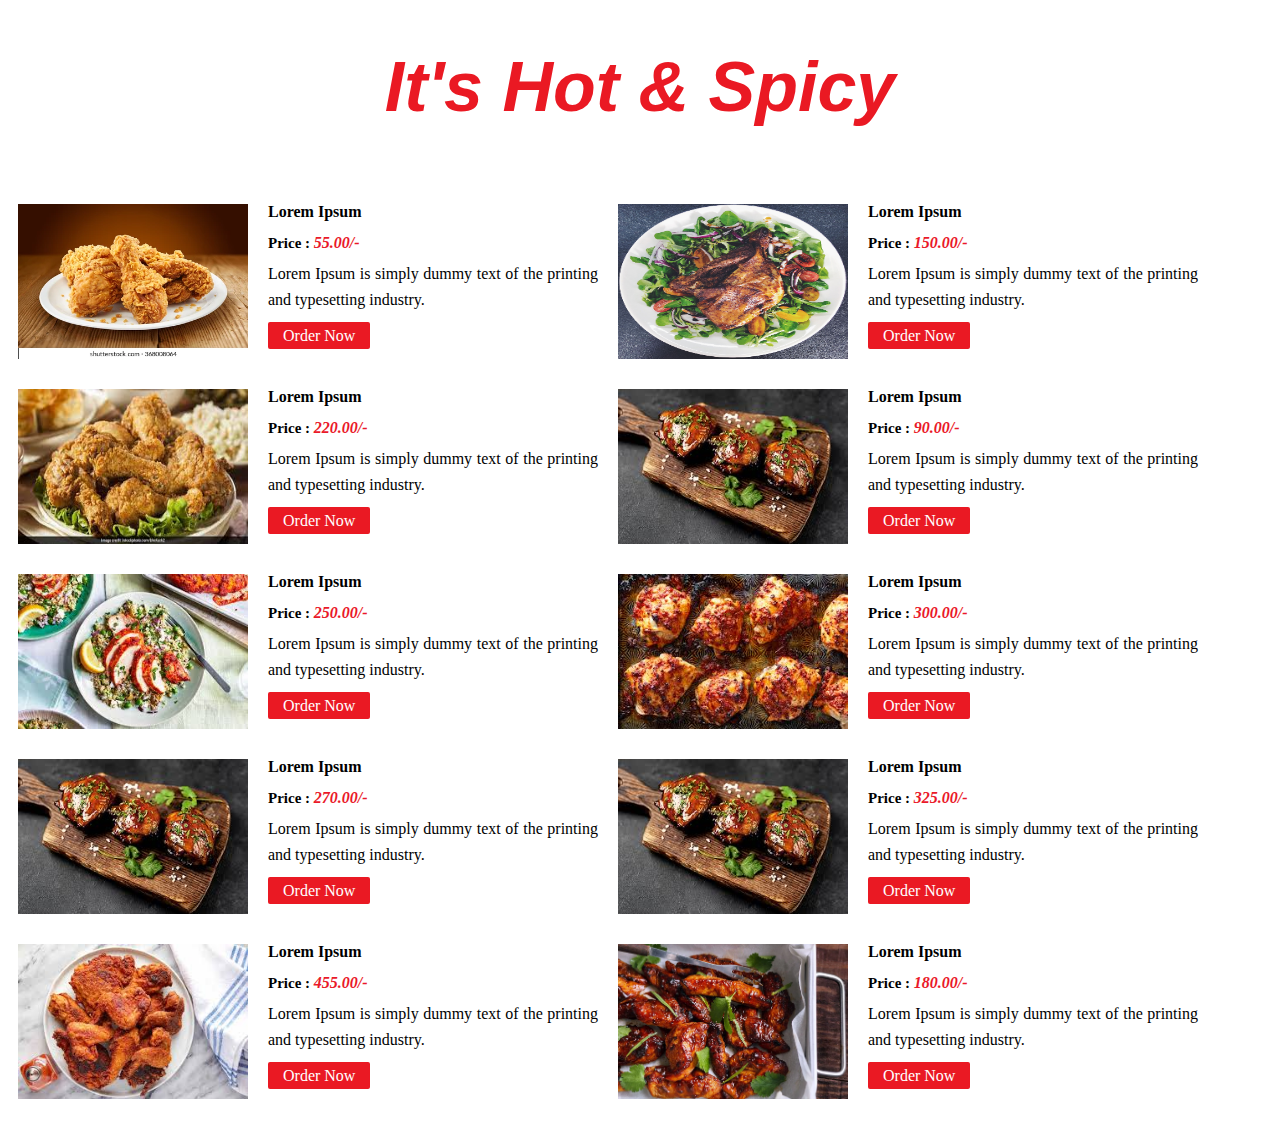
<file: index2.html>
<!DOCTYPE html>
<html lang="en">
<head>
    <meta charset="UTF-8">
    <meta name="viewport" content="width=device-width, initial-scale=1.0">
    <link rel="stylesheet" href="index2.css">
    <title>Document</title>
</head>
<body>
    <h1>It's Hot & Spicy</h1>
    <section>
        <div class="content-part-3">
            <div class="content-part-3-left"><img src="images/crispy-kentucky-fried-chicken-wooden-260nw-368008064.webp" width="230" height="155"></div>
            <div class="content-part-3-right">
                <div class="content-part-3-right-h4">Lorem Ipsum</div>
                <div class="price">Price : <i class="green"><span class="fa fa-inr"></span>55.00/-</i></div>
                Lorem Ipsum is simply dummy text of the printing and typesetting industry. 
                <div class="margin_p3"><a href="#!" class="order-now">Order Now</a></div>
            </div>
            <div class="content-part-3-left"><img src="images/food-chicken_MLXGZMYW3B.jpg" width="230" height="155"></div>
            <div class="content-part-3-right">
                <div class="content-part-3-right-h4">Lorem Ipsum</div>
                <div class="price">Price : <i class="green"><span class="fa fa-inr"></span>150.00/-</i></div>
                Lorem Ipsum is simply dummy text of the printing and typesetting industry. 
                <div class="margin_p3"><a href="#!" class="order-now">Order Now</a></div>
            </div>
                    
            <div class="content-part-3-left"><img src="images/download (1).jpg" width="230" height="155"></div>
            <div class="content-part-3-right">
                <div class="content-part-3-right-h4">Lorem Ipsum</div>
                <div class="price">Price : <i class="green"><span class="fa fa-inr"></span>220.00/-</i></div>
                Lorem Ipsum is simply dummy text of the printing and typesetting industry. 
                <div class="margin_p3"><a href="#!" class="order-now">Order Now</a></div>
            </div>
            <div class="content-part-3-left"><img src="images/images (3).jpg" width="230" height="155"></div>
            <div class="content-part-3-right">
                <div class="content-part-3-right-h4">Lorem Ipsum</div>
                <div class="price">Price : <i class="green"><span class="fa fa-inr"></span>90.00/-</i></div>
                Lorem Ipsum is simply dummy text of the printing and typesetting industry. 
                <div class="margin_p3"><a href="#!" class="order-now">Order Now</a></div>
            </div>
                    
            <div class="content-part-3-left"><img src="images/images (6).jpg" width="230" height="155"></div>
            <div class="content-part-3-right">
                <div class="content-part-3-right-h4">Lorem Ipsum</div>
                <div class="price">Price : <i class="green"><span class="fa fa-inr"></span>250.00/-</i></div>
                Lorem Ipsum is simply dummy text of the printing and typesetting industry. 
                <div class="margin_p3"><a href="#!" class="order-now">Order Now</a></div>
            </div>
            <div class="content-part-3-left"><img src="images/images (5).jpg" width="230" height="155"></div>
            <div class="content-part-3-right">
                <div class="content-part-3-right-h4">Lorem Ipsum</div>
                <div class="price">Price : <i class="green"><span class="fa fa-inr"></span>300.00/-</i></div>
                Lorem Ipsum is simply dummy text of the printing and typesetting industry. 
                <div class="margin_p3"><a href="#!" class="order-now">Order Now</a></div>
            </div>
                    
            <div class="content-part-3-left"><img src="images/images (3).jpg" width="230" height="155"></div>
            <div class="content-part-3-right">
                <div class="content-part-3-right-h4">Lorem Ipsum</div>
                <div class="price">Price : <i class="green"><span class="fa fa-inr"></span>270.00/-</i></div>
                Lorem Ipsum is simply dummy text of the printing and typesetting industry. 
                <div class="margin_p3"><a href="#!" class="order-now">Order Now</a></div>
            </div>
            <div class="content-part-3-left"><img src="images/images (3).jpg" width="230" height="155"></div>
            <div class="content-part-3-right">
                <div class="content-part-3-right-h4">Lorem Ipsum</div>
                <div class="price">Price : <i class="green"><span class="fa fa-inr"></span>325.00/-</i></div>
                Lorem Ipsum is simply dummy text of the printing and typesetting industry. 
                <div class="margin_p3"><a href="#!" class="order-now">Order Now</a></div>
            </div>
                    
            <div class="content-part-3-left"><img src="images/images (2).jpg" width="230" height="155"></div>
            <div class="content-part-3-right">
                <div class="content-part-3-right-h4">Lorem Ipsum</div>
                <div class="price">Price : <i class="green"><span class="fa fa-inr"></span>455.00/-</i></div>
                Lorem Ipsum is simply dummy text of the printing and typesetting industry. 
                <div class="margin_p3"><a href="#!" class="order-now">Order Now</a></div>
            </div>
            <div class="content-part-3-left"><img src="images/Glazed-Chicken-recipe.webp" width="230" height="155"></div>
            <div class="content-part-3-right">
                <div class="content-part-3-right-h4">Lorem Ipsum</div>
                <div class="price">Price : <i class="green"><span class="fa fa-inr"></span>180.00/-</i></div>
                Lorem Ipsum is simply dummy text of the printing and typesetting industry. 
                <div class="margin_p3"><a href="#!" class="order-now">Order Now</a></div>
            </div>
                    
          
      
        </div>
    </section>
</body>
</html>
</file>
<file: index2.css>
.content-part-3 {
    width: 1200px;
    float: left;
    padding: 20px 0px;
    
}

.content-part-3-left {
    width: 230px;
    float: left;
    padding: 10px;
    
  
}
h1{
    color: #ea1923;
   font-size: 70px;
   font-family: 'Gill Sans', 'Gill Sans MT', Calibri, 'Trebuchet MS', sans-serif;
    font-style: oblique;
    font-weight: bolder;
    text-align: center;
}

.content-part-3-right {
    width: 330px;
    float: left;
    padding: 5px 10px 10px;
    height: 170px;
    line-height: 26px;
    text-align: justify;
   
}

.content-part-3-right-h4 {
    font-weight: 600;
    color: #000;
    padding: 0px;
}

.margin_5 {
    margin: 5px 0px;
    float: left;
}

.margin_p3 {
    margin: 10px 0px 5px;
}

.price {
    color: #000;
    padding: 5px 0px;
    font-weight: bold;
    font-size: 15px;
}

.green {
    color: #ea1929;
    font-weight: bold;
    font-size: 16px;
}

.order-now {
    color: #FFF;
    background: #ea1923;
    padding: 5px 15px;
    border-radius: 2px;
    text-decoration: none;
    margin: 5px auto;
}

.order-now:hover {
    background: #ea1923;
}
</file>
